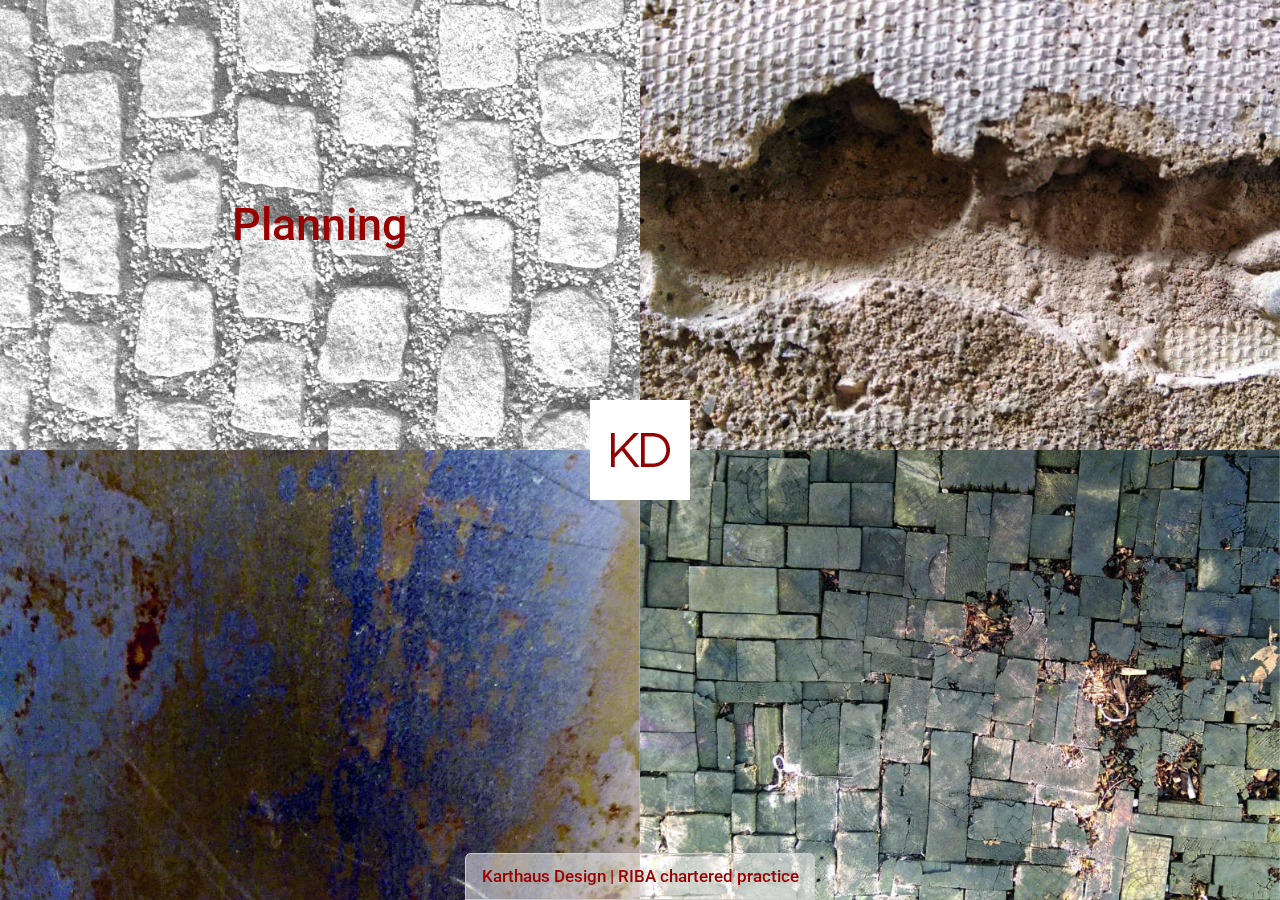
<file: index.html>
<!DOCTYPE html>
  <html lang="en">
      <head>
        <meta charset="utf-8">
        <meta name="viewport" content="width=device-width, initial-scale=1">
        <title>Karthaus Design</title>

        <!-- jQuery SCript -->
        <script src="http://code.jquery.com/jquery-2.0.3.min.js"></script>
         <!-- jQuery Media file -->
        <script type='text/javascript' src='http://5c4cf848f6454dc02ec8-c49fe7e7355d384845270f4a7a0a7aa1.r53.cf2.rackcdn.com/js/f96450994b4eafafb288d12bae56358b8580f8ef/js/js.media.js'></script>
        <!-- Latest compiled and minified Bootstrap CSS -->
        <link rel="stylesheet" href="https://maxcdn.bootstrapcdn.com/bootstrap/3.3.2/css/bootstrap.min.css">

        <!-- jQuery is required for Bootstrap to work -->
        <script src="https://code.jquery.com/jquery-2.1.3.min.js"></script>
       

        <!-- Latest compiled and minified Bootstrap JavaScript -->
        <script src="https://maxcdn.bootstrapcdn.com/bootstrap/3.3.2/js/bootstrap.min.js"></script>

        <link rel='stylesheet' href='css/normalize.css'/>
        <link rel='stylesheet' href='css/homepage.css' />
        <link rel='stylesheet' href='css/typography.css' /> 
        <link rel='stylesheet' href='css/media.css' />        
        <link href='https://fonts.googleapis.com/css?family=Roboto:400,300' rel='stylesheet' type='text/css'>


    </head>
    <body>
         
    <div id="homepage">
        <div id="0" class="bg tl"><a href="planning.html" title="Planning"><h3>Planning</h3></a></div>
        <div id="1" class="bg tr"><a href="architecture.html" title="Architecture"><h3>Architecture</h3></a></div>
        <div id="2" class="bg bl"><a href="research.html" title="Research"><h3>Research</h3></a></div>
        <div id="3" class="bg br"><a href="urbanism.html" title="Urbanism"><h3>Urbanism</h3></a></div>            

        <div class="logo">
            <a href="contact.html" title="Karthaus Designs"></a>
        </div>
                    
    </div>
    <div class="test">
           <div id="tab">
            <h4><a href="https://www.architecture.com/FindAnArchitect/ArchitectPractices/KarthausDesign/KarthausDesign.aspx" target="_blank">Karthaus Design | RIBA chartered practice</a></h4>
        </div>
    </div>


    </body>
</html>
</file>
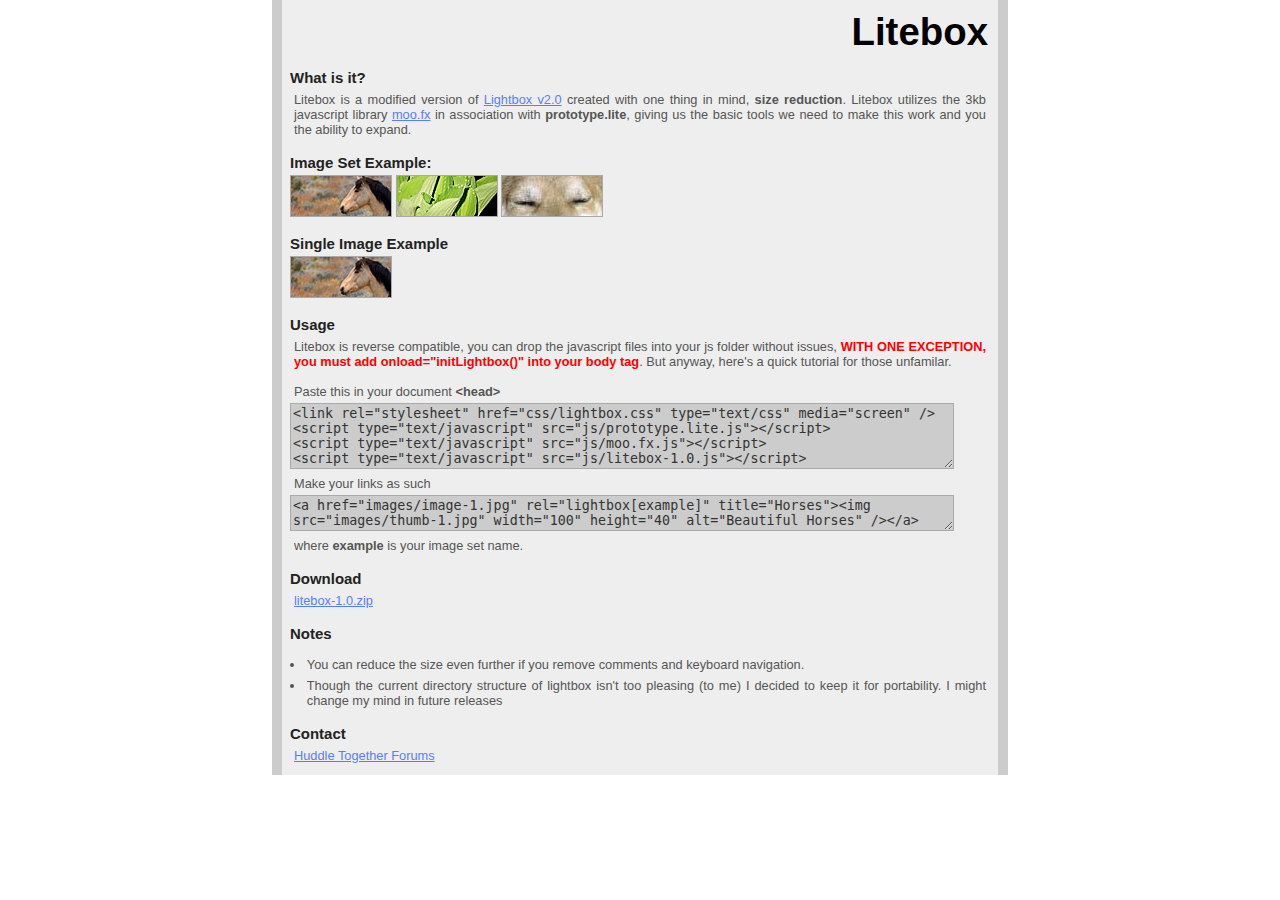
<file: litebox/litebox-1.0/index.html>
<!DOCTYPE html PUBLIC "-//W3C//DTD XHTML 1.0 Strict//EN" "http://www.w3.org/TR/xhtml1/DTD/xhtml1-strict.dtd">
<html xmlns="http://www.w3.org/1999/xhtml" xml:lang="en" lang="en">
<head>
<meta http-equiv="content-type" content="text/html; charset=utf-8" />
<meta name="author" content="Tyler Mulligan - www.detrition.net - tepics is coming" />
<title>Litebox- Same great taste, less calories</title>
<link rel="stylesheet" href="css/lightbox.css" type="text/css" media="screen" />
<link rel="stylesheet" href="css/style.css" type="text/css" media="screen" />
<script type="text/javascript" src="js/prototype.lite.js"></script>
<script type="text/javascript" src="js/moo.fx.js"></script>
<script type="text/javascript" src="js/litebox-1.0.js"></script>
</head>
<body onload="initLightbox()">
<div id="content">
<h1>Litebox</h1>
<h3>What is it?</h3>
<p>Litebox is a modified version of <a href="http://www.huddletogether.com/projects/lightbox2/" target="_blank">Lightbox v2.0</a> created with one thing in mind, <b>size reduction</b>. Litebox utilizes the 3kb javascript library <a href="http://moofx.mad4milk.net/" target="_blank">moo.fx</a> in association with <b>prototype.lite</b>, giving us the basic tools we need to make this work and you the ability to expand.</p>
<h3>Image Set Example:</h3>
<a href="images/image-1.jpg" rel="lightbox[example]" title="Horses"><img src="images/thumb-1.jpg" width="100" height="40" alt="Beautiful Horses" class="bordered" /></a>
<a href="images/image-2.jpg" rel="lightbox[example]" title="Sprouts"><img src="images/thumb-2.jpg" width="100" height="40" alt="Beautiful Sprouts" class="bordered"/></a>
<a href="images/image-3.jpg" rel="lightbox[example]" title="Sup dog?"><img src="images/thumb-3.jpg" width="100" height="40" alt="Sup dog?" class="bordered" /></a>
<h3>Single Image Example</h3>
<a href="images/image-1.jpg" rel="lightbox"><img src="images/thumb-1.jpg" width="100" height="40" alt="Beautiful Horses" class="bordered" /></a>
<h3>Usage</h3>
<p>Litebox is reverse compatible, you can drop the javascript files into your js folder without issues, <b style="color:#f00">WITH ONE EXCEPTION, you must add onload="initLightbox()" into your body tag</b>.  But anyway, here's a quick tutorial for those unfamilar.
<br /><br />Paste this in your document <b>&lt;head&gt;</b></p>
<textarea rows="4" cols="80">
<link rel="stylesheet" href="css/lightbox.css" type="text/css" media="screen" />
<script type="text/javascript" src="js/prototype.lite.js"></script>
<script type="text/javascript" src="js/moo.fx.js"></script>
<script type="text/javascript" src="js/litebox-1.0.js"></script>
</textarea>
<p>Make your links as such</p>
<textarea rows="2" cols="80">
<a href="images/image-1.jpg" rel="lightbox[example]" title="Horses"><img src="images/thumb-1.jpg" width="100" height="40" alt="Beautiful Horses" /></a>
</textarea>
<p>where <b>example</b> is your image set name.</p>
<h3>Download</h3>
<p>
<a href="download/litebox-1.0.zip">litebox-1.0.zip</a>
</p>
<h3>Notes</h3>
<ul>
<li>You can reduce the size even further if you remove comments and keyboard navigation.</li>
<li>Though the current directory structure of lightbox isn't too pleasing (to me) I decided to keep it for portability. I might change my mind in future releases</li>
</ul>
<h3>Contact</h3>
<p><a href="http://www.huddletogether.com/forum">Huddle Together Forums</a></p>
</div>
</body>
</html>
</file>
<file: css/homepage.css>
base
* {
  box-sizing: border-box;
}
/* end base */
html, body {
  height: 100%;
  background-color: #fff;
}
body {
  font-family: 'Roboto', sans-serif;
  display: -webkit-flex; /* Safari */
  -webkit-justify-content: center; /* Safari 6.1+ */
  -webkit-align-items: center; /* Safari 7.0+ */
 
  display: flex;
  justify-content: center; /* align horizontal */
  align-items: center; /* align vertical */

}

/* div styles */

#homepage {
  display: -webkit-flex; /* Safari */
  -webkit-justify-content: center; /* Safari 6.1+ */
  -webkit-align-items: center; /* Safari 7.0+ */
 
  display: flex;
  justify-content: center; /* align horizontal */
  align-items: center; /* align vertical */
  height: 100%;

}
#homepage div.bg {
   width: 50%;
  height: 50%;
  /*display: block;*/
  display: -webkit-flex; /* Safari */
  -webkit-justify-content: center; /* Safari 6.1+ */
  -webkit-align-items: center; /* Safari 7.0+ */
 
  display: flex;
  justify-content: center; /* align horizontal */
  align-items: center; /* align vertical */

  overflow: hidden;
  position: fixed;
}
#homepage img {
  height: 100%;
}
h4 {
  margin: 0em;
  padding: 0.8em;
}

.bg a {
  display: -webkit-flex; /* Safari */
  -webkit-justify-content: center; /* Safari 6.1+ */
  -webkit-align-items: center; /* Safari 7.0+ */
 
  display: flex;
  justify-content: center; /* align horizontal */
  align-items: center; /* align vertical */
  width: 100%;
  height: 100%;
}
.bg h3 {
  visibility: hidden;
}
.bg a:hover h3, .bg a:focus h3 {
  visibility: visible;
}
.tl {
  background: url(../img/home/setts.jpg);
  top: 0;
  left: 0;
  background-size: cover;
}
.tl a:hover, .tl a:focus {
  background: url(../img/home/setts_light.jpg);
  background-size: cover;
}

.tr {
  background: url(../img/home/rough.jpg);
  top: 0;
  right: 0;
  background-size: cover;
}
.tr a:hover, .tr a:focus {
  background: url(../img/home/rough_light.jpg);
  background-size: cover;
}

.bl {
 background: url(../img/home/metallic.jpg);
  bottom: 0;
  left: 0; 
    background-size: cover;
}
.bl a:hover, .bl a:focus {
  background: url(../img/home/metallic_light.jpg);
  background-size: cover;
}

.br {
  background: url(../img/home/fragments.jpg);
  bottom: 0;
  right: 0; 
    background-size: cover;
}
.br a:hover, .br a:focus {
  background: url(../img/home/fragments_light.jpg);
  background-size: cover;
}
.top {
  margin: 50px;
}
.logo {
  z-index: 1;
  background: url(../img/KD_logo.png) fixed center center no-repeat;
  background-color: #fff;
  width: 100px;
  height: 100px;
}
 .logo img {
  border: 1px solid #ddd;
  padding: 1em;
 }
 .logo a {
  display: block;
  width: 100px;
  height: 100px;
 } 

 .col-xs-6, .col-md-6 {
  padding: 0;
  margin: 0;
}


#tab {
  border: 1px #ccc solid;
/* default fallback */
background: rgb(255, 255, 255) transparent;
/* nice browsers */
background: rgba(255, 255, 255, 0.5);
  border-radius: 0.4em 0.4em 0 0;
  text-align: center;
  width: 25em;
  margin: auto;

}

div.test {
  width: 100%;
  position: fixed;
  bottom: 0;
  left: 0;
}
</file>
<file: css/typography.css>
/* Typography */
h3, h4 {
  color: #900;
  font-size: 1.2em;
}
#homepage h4 {
  font-size: 0.8em;
  margin: 0.6em;
}
#homepage h3 {
  margin: 0;
}
h2 {
  font-size: 30px;
  margin: 20px 0 10px 0;
}
h3 {
  margin: 0;
}
a {
  text-decoration: none;
  color: #900;
}
a:hover, a:focus {
  text-decoration: none;
  color: #333;
}
</file>
<file: css/media.css>
@media (min-width: 768px) {
  #homepage h3 {
    font-size: 3.2em;
  }
  #homepage h4 {
    font-size: 1.1em;
  }
  h3 {

  }
  h4 {
    
  }
  .navbar-brand {
    padding: auto;
  }
  .navbar-brand img {
    width: auto;
  }
  .logo img {
    padding: 2em;
  }
  .jumbotron h1 {
    font-weight: 300;
  }
  .navbar>.container-fluid .navbar-brand{
    padding: 0;
    margin-left: 1em;
  }

  footer ul {

  }

}

/* mobile */
@media (max-width: 767px) {
  .tl {
      background: url(../img/home/setts_small.jpg);
        background-size: cover;
    }
  .tl a:hover, .tl a:focus {
    background: url(../img/home/setts_light_small.jpg);
      background-size: cover;

  }
  .tr {
      background: url(../img/home/rough_small.jpg);
        background-size: cover;
    }
  .tr a:hover, .tr a:focus {
    background: url(../img/home/rough_light_small.jpg);
      background-size: cover;
  }

  .bl {
      background: url(../img/home/metallic_small.jpg);
        background-size: cover;
    }
  .bl a:hover, .bl a:focus {
    background: url(../img/home/metallic_light_small.jpg);
      background-size: cover;
  }

  .br {
      background: url(../img/home/fragments_small.jpg);
        background-size: cover;
    }
  .br a:hover, .br a:focus {
    background: url(../img/home/fragments_light_small.jpg);
      background-size: cover;
  }
  .main-text, .main {
  padding: 0;
  }
  .main-image {
  padding: 0;
  }
  footer li {
    /*line-height: 1.9em;*/
    margin:0;
  }
  footer img {
  width: 50px;
  }
  li.vis {
    display: inline;
  }
  #tab {
    font-size: 0.7em;
  }
  h3 {
    margin: 1em 0 0 0 ;
  }
}

@media (max-width: 1024px) {
  footer {
    /*position: fixed;*/
    font-size: 0.8em;
  }
  .bg h3 {
    visibility: visible;
    color: #D0131C;
  }
  .gallery h2 {
    font-size: 1.2em;
  }
}

/* Gallery media queries */

@media (max-width: 350px) and (orientation: portrait) {
  .galleria {
    height: 400px;
  }
}
@media (max-width: 767px) and (orientation: portrait) {
  .galleria {
    height: 450px;
  }

  footer {
    margin-top: 1em;
  }
}
@media (max-width: 767px) and (orientation: landscape) {
  .galleria {
    height: 300px;

  }
}
@media (min-width: 768px) and (orientation: portrait) {
  .galleria {
    height: 750px;
  }
}
@media (min-width: 768px) and (orientation: landscape) {
  .galleria {
    height: 550px;
  }
}
@media (min-width: 969px) and (orientation: landscape) {
  .galleria {
    height: 680px;
  }
}
/* Kindle Fire */
@media (min-width: 1600px) and (max-width: 2500px) {
  .galleria {
    height: 2300px;
  }
}
@media (min-width: 2500px)  {
  .galleria {
    height: 1200px;
  }
}
</file>
<file: litebox/litebox-1.0/css/style.css>
html, body { height:100%; }
body {
font-family:Verdana,arial,Tahoma;
font-size:.8em; 
color:#222;
margin:0;
padding:0;
background:#fff;
text-align:justify;
}
a { color:#557FFF; }
a:hover { text-decoration:none; }
p, li { margin:2px; color:#555; padding:2px}
ul { padding-left:1em; }
img { border: none; }
.bordered { border:1px solid #aaa; }
h1 { text-align:right; margin:2px; color:#000; font-family:Georgia,Arial,Tahoma; font-size: 3em;}
h3, h5 { margin-bottom:4px; }
textarea { background:#ccc; color:#333; border:1px solid #aaa; }
#content { width:700px; background:#eee; margin-left:auto; margin-right:auto; padding:8px; border-left:10px solid #ccc; border-right:10px solid #ccc; }
</file>
